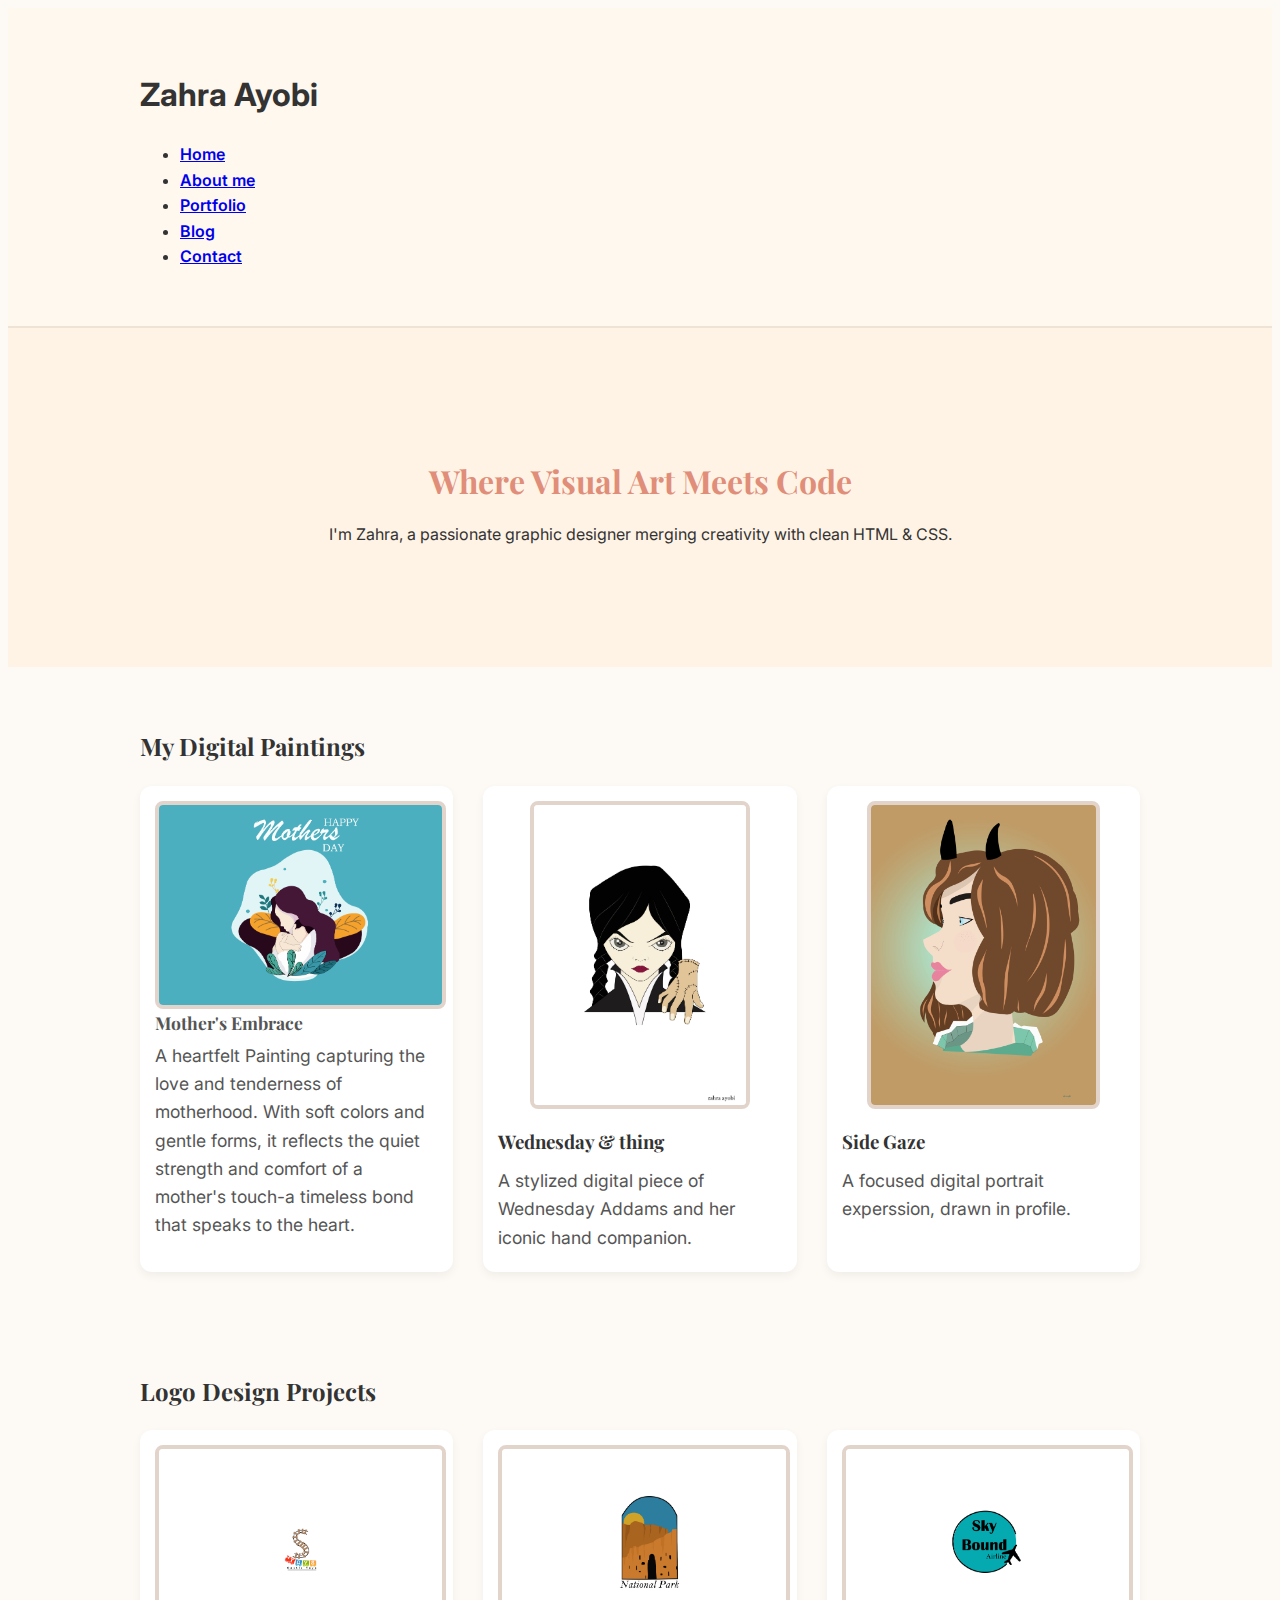
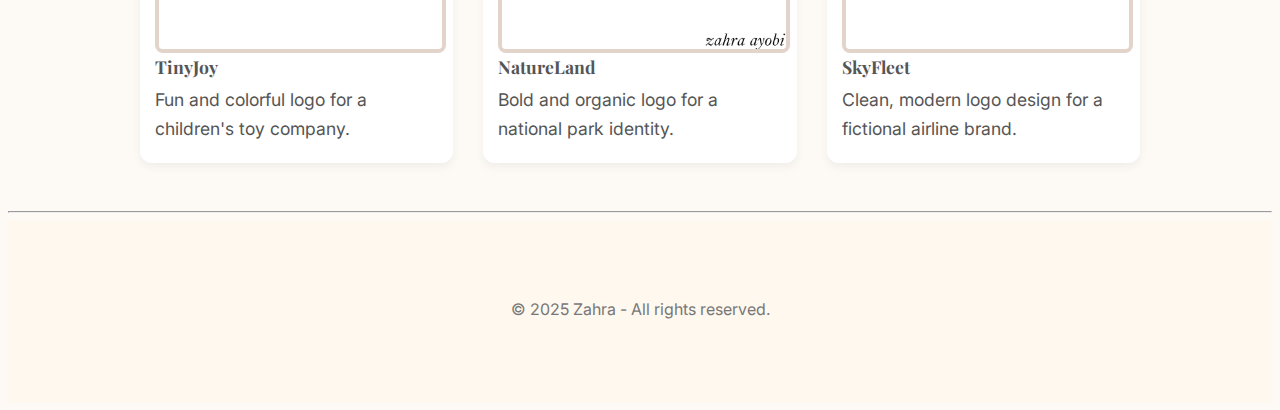
<file: index.html>
<!DOCTYPE html>
<html lang="en">
<head>
    <meta charset="UTF-8">
    <meta name="viewport" content="width=device-width, initial-scale=1.0">
    <title>Zahra | Home</title>
    <link rel="stylesheet" href="https://fonts.googleapis.com/css2?family=playfair+Display:wght@600&family=Inter:wght@400;600&display=swap"/>
    <link rel="stylesheet" href="css/style.css">
</head>
<body>
    <header>
        <div class="container">
            <h1 class="logo">Zahra Ayobi</h1>
            <nav>
                <ul>
                    <li><a href="index.html">Home</a></li>
                    <li><a href="about.html">About me</a></li>
                    <li><a href="portfolio.html">Portfolio</a></li>
                    <li><a href="blog.html">Blog</a></li>
                    <li><a href="contact.html">Contact</a></li>
                </ul>
            </nav>
        </div>
    </header>
   <!--Hero section-->
    <main>
        <section class="hero">
            <div class="container">
                <h2 class="tagline">Where Visual Art Meets Code</h2>
                <P>I'm Zahra, a passionate graphic designer merging creativity with clean HTML & CSS.</P>
            </div>
        </section>
        <!--Digital paintings section-->
        <section class="featured-work">
            <div class="container">
             <h2>My Digital Paintings</h2>
             <div class="work-gallery">
                <div class="work-card">
                    <img src="images/MOM.jpg" width="170px " height="150px" alt="Mother's Day Digital Painting"/>
                    <h4>Mother's Embrace</h4>
                    <p>A heartfelt Painting capturing the love and tenderness of motherhood. With soft colors and gentle forms, it reflects the quiet strength and comfort of a mother's touch-a timeless bond that speaks to the heart.</p>
                </div>
                <div class="work-card">
                    <img src="images/ونزدی [Recovered]-01.jpg" width="150px " height="200px" alt="Wednesday and hand">
                    <h3>Wednesday & thing</h3>
                    <p>A stylized digital piece of Wednesday Addams and her iconic hand companion.</p>
                </div>
                <div class="work-card">
                    <img src="images/سایه.jpg" width="170px " height="200px" alt="Girl Portrait">
                    <h3>Side Gaze</h3>
                    <p>A focused digital portrait experssion, drawn in profile.</p>
                </div>
             </div>
            </div>
        </section>
       
        <!--logo Design section-->
        <section class="featured-work">
            <div class="container">
                <h2>Logo Design Projects</h2>
                <div class="work-gallery">
                    <div class="work-card">
                        <img src="images/TOYS.jpg" width="170px " height="170px" alt="Toy Brand Logo" />
                         <h4>TinyJoy</h4>
                         <p>Fun and colorful logo for a children's toy company.</p>
                    </div>
                    <div class="work-card">
                        <img src="images/park2.jpg" width="170px " height="170px" alt="National Park Logo"/>
                        <h4>NatureLand</h4>
                        <p>Bold and organic logo for a national park identity.</p>
                    </div>
                    <div class="work-card">
                        <img src="images/sky1.jpg" width="170px " height="170px"alt="Airline Logo"/>
                        <h4>SkyFleet</h4>
                        <p>Clean, modern logo design for a fictional airline brand.</p>
                    </div>
                </div>
            </div>
        </section>
    </main>
    <hr>
    <!--footer-->
    <footer>
        <div class="container">
            <p>© 2025 Zahra - All rights reserved.</p>
        </div>
    </footer>
</body>
</html>
</file>
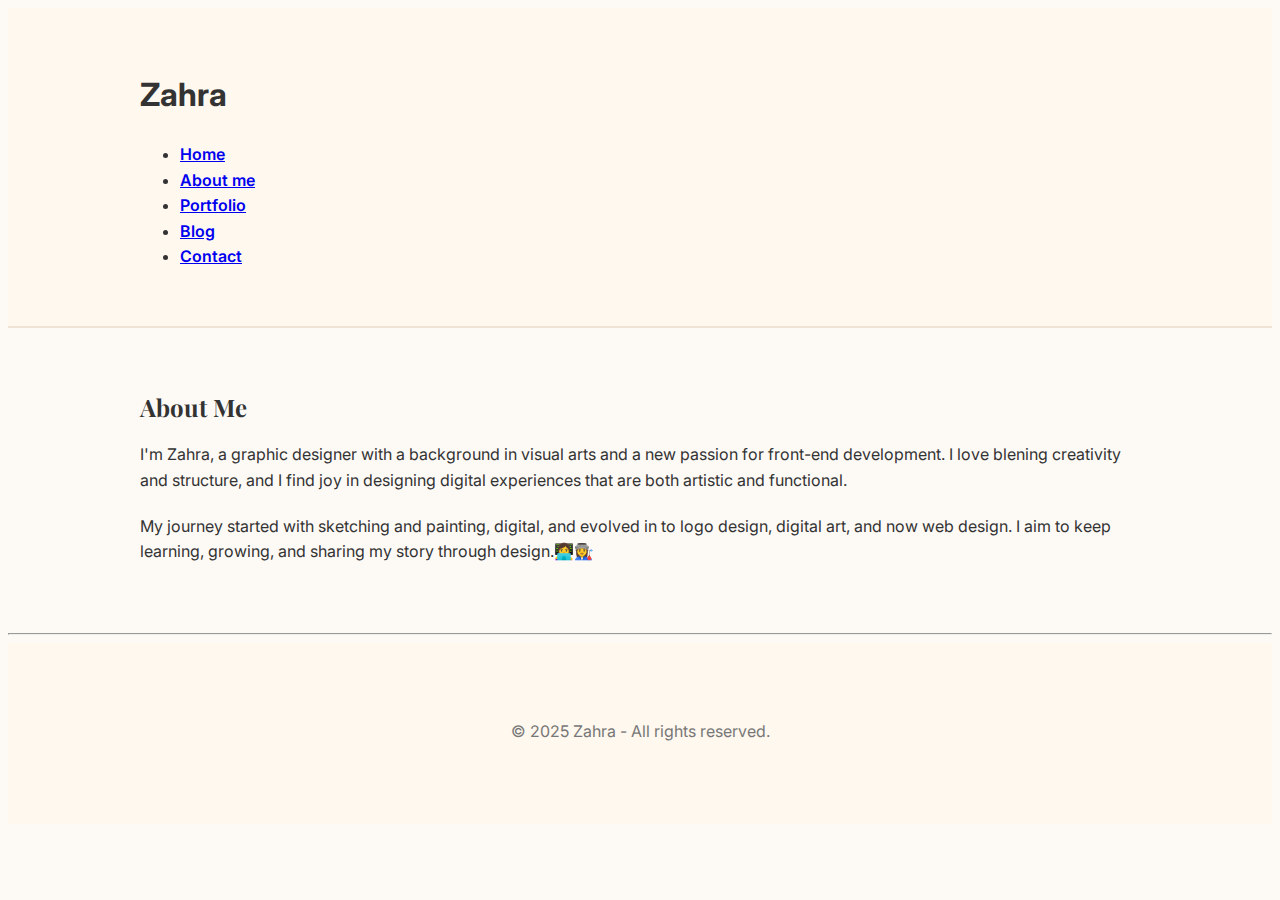
<file: about.html>
<!DOCTYPE html>
<html lang="en">
<head>
    <meta charset="UTF-8">
    <meta name="viewport" content="width=device-width, initial-scale=1.0">
    <title>Zahra | About</title>
    <link rel="stylesheet" href="https://fonts.googleapis.com/css2?family=playfair+Display:wght@600&family=Inter:wght@400;600&display=swap"/>
    <link rel="stylesheet" href="css/style.css">
</head>
<body>
    <header>
        <div class="container">
            <h1 class="logo">Zahra</h1>
            <nav>
                <ul>
                    <li><a href="index.html">Home</a></li>
                    <li><a href="about.html">About me</a></li>
                    <li><a href="portfolio.html">Portfolio</a></li>
                    <li><a href="blog.html">Blog</a></li>
                    <li><a href="contact.html">Contact</a></li>
                </ul>
            </nav>
        </div>
    </header>
    <main>
        <section class="about-section">
         <div class="container">
            <h2>About Me</h2>
            <p>I'm Zahra, a graphic designer with  a background in visual arts and a new passion for front-end development. I love blening creativity and structure, and I find joy in designing digital experiences that are both artistic and functional.</p>
            <p>My journey started with sketching and painting, digital, and evolved in to logo design, digital art, and now web design. I aim to keep learning, growing, and sharing my story through design.👩‍💻👩‍🏭</p>
         </div>
        </section>
    </main>
    <hr>
      <!--footer-->
      <footer>
        <div class="container">
            <p>© 2025 Zahra - All rights reserved.</p>
        </div>
    </footer>
</body>
</html>
</file>
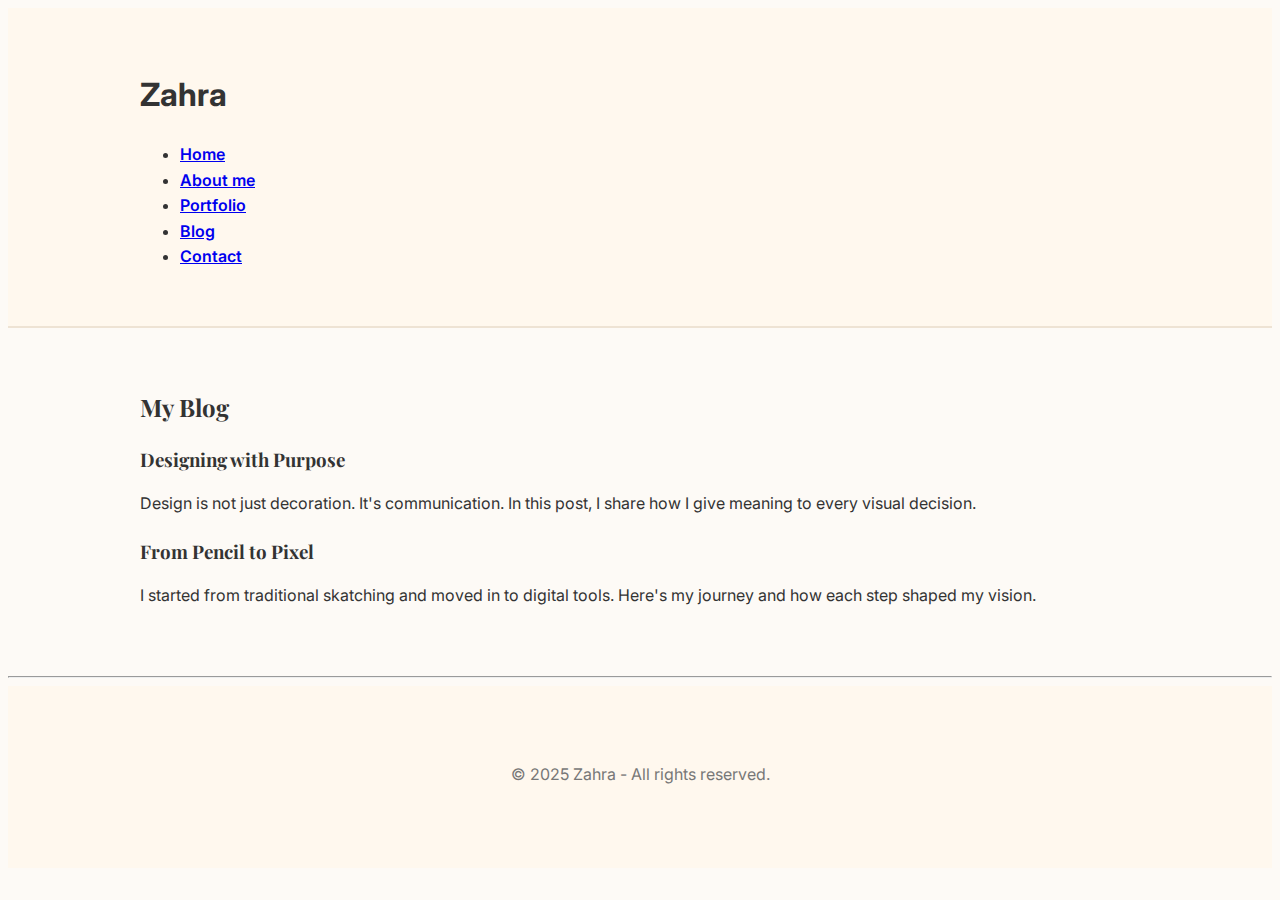
<file: blog.html>
<!DOCTYPE html>
<html lang="en">
<head>
    <meta charset="UTF-8">
    <meta name="viewport" content="width=device-width, initial-scale=1.0">
    <title>Zahra | Blog</title>
    <link rel="stylesheet" href="https://fonts.googleapis.com/css2?family=playfair+Display:wght@600&family=Inter:wght@400;600&display=swap"/>
    <link rel="stylesheet" href="css/style.css">
</head>
<body>
    <header>
        <div class="container">
            <h1 class="logo">Zahra</h1>
            <nav>
                <ul>
                    <li><a href="index.html">Home</a></li>
                    <li><a href="about.html">About me</a></li>
                    <li><a href="portfolio.html">Portfolio</a></li>
                    <li><a href="blog.html">Blog</a></li>
                    <li><a href="contact.html">Contact</a></li>
                </ul>
            </nav>
        </div>
    </header>
    <main>
        <section class="blog-section">
        <div class="container">
           <h2>My Blog</h2>
           <article class="blog - post">
            <h3>Designing with Purpose</h3>
            <p>Design is not just decoration. It's communication. In this post, I share how I give meaning to every visual decision.</p>
           </article>
           <article class="blog - post">
            <h3>From Pencil to Pixel</h3>
             <p>I started from traditional skatching and moved in to digital tools. Here's my journey and how each step shaped my vision.</p>
           </article>
        </div>
        </section>
    </main>
    <hr>
       <!--footer-->
       <footer>
        <div class="container">
            <p>© 2025 Zahra - All rights reserved.</p>
        </div>
    </footer>
</body>
</html>
</file>
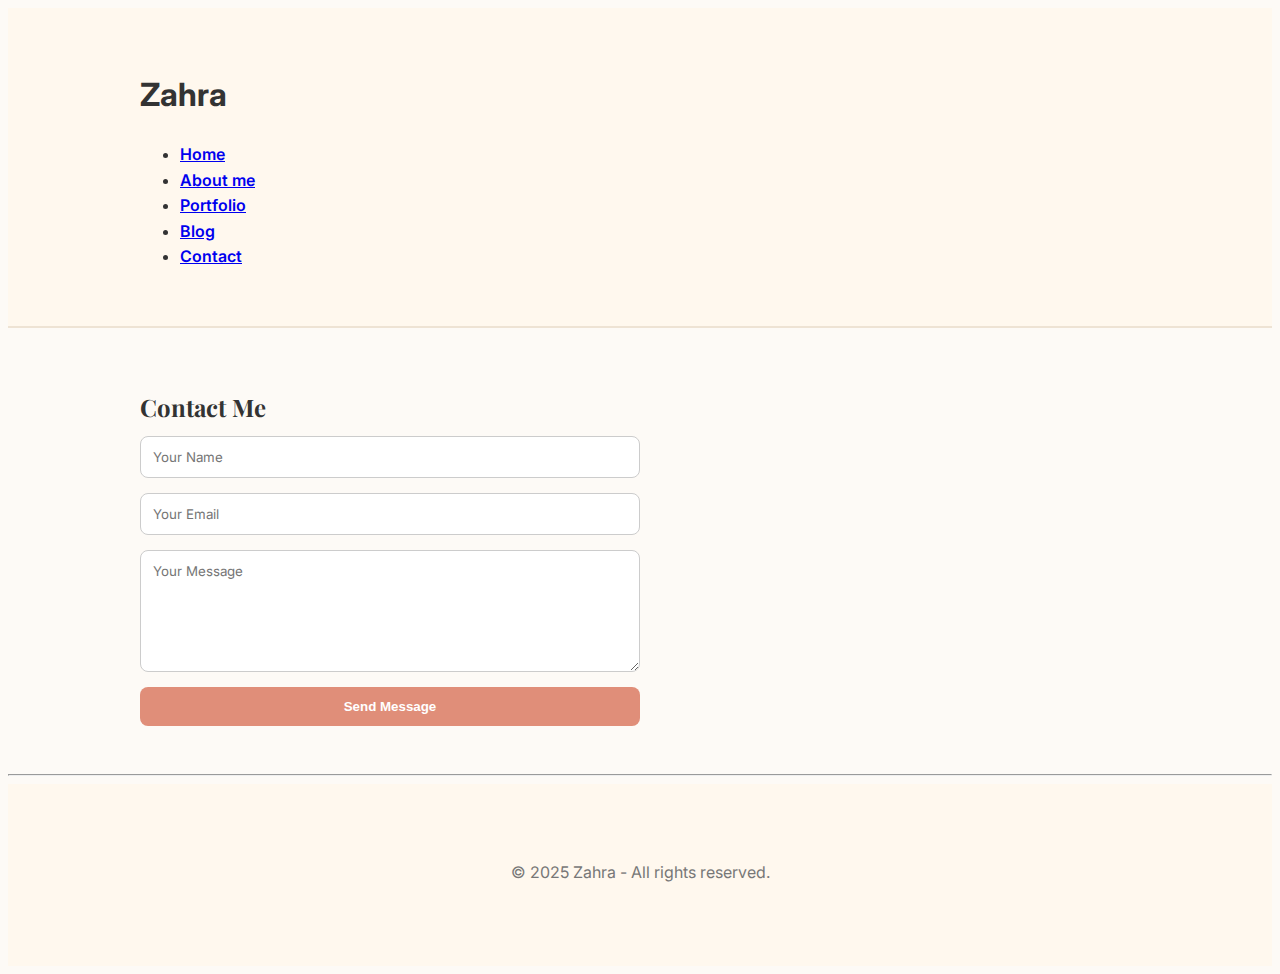
<file: contact.html>
<!DOCTYPE html>
<html lang="en">
<head>
    <meta charset="UTF-8">
    <meta name="viewport" content="width=device-width, initial-scale=1.0">
    <title>Zahra | Contact</title>
    <link rel="stylesheet" href="https://fonts.googleapis.com/css2?family=playfair+Display:wght@600&family=Inter:wght@400;600&display=swap"/>
    <link rel="stylesheet" href="css/style.css">
</head>
<body>
    <header>
        <div class="container">
            <h1 class="logo">Zahra</h1>
            <nav>
                <ul>
                    <li><a href="index.html">Home</a></li>
                    <li><a href="about.html">About me</a></li>
                    <li><a href="portfolio.html">Portfolio</a></li>
                    <li><a href="blog.html">Blog</a></li>
                    <li><a href="contact.html">Contact</a></li>
                </ul>
            </nav>
        </div>
    </header>
    <main>
        <section class="contact - section">
            <div class="container">
              <h2>Contact Me</h2>
              <form>
                <input type="text" placeholder="Your Name" required />
                <input type="email" placeholder="Your Email"  required />
                <textarea placeholder="Your Message" rows="6"></textarea>
                <button type="submit">Send Message</button>
              </form>
            </div>
        </section>
    </main>
    <hr>
       <!--footer-->
       <footer>
        <div class="container">
            <p>© 2025 Zahra - All rights reserved.</p>
        </div>
    </footer>
</body>
</html>
</file>
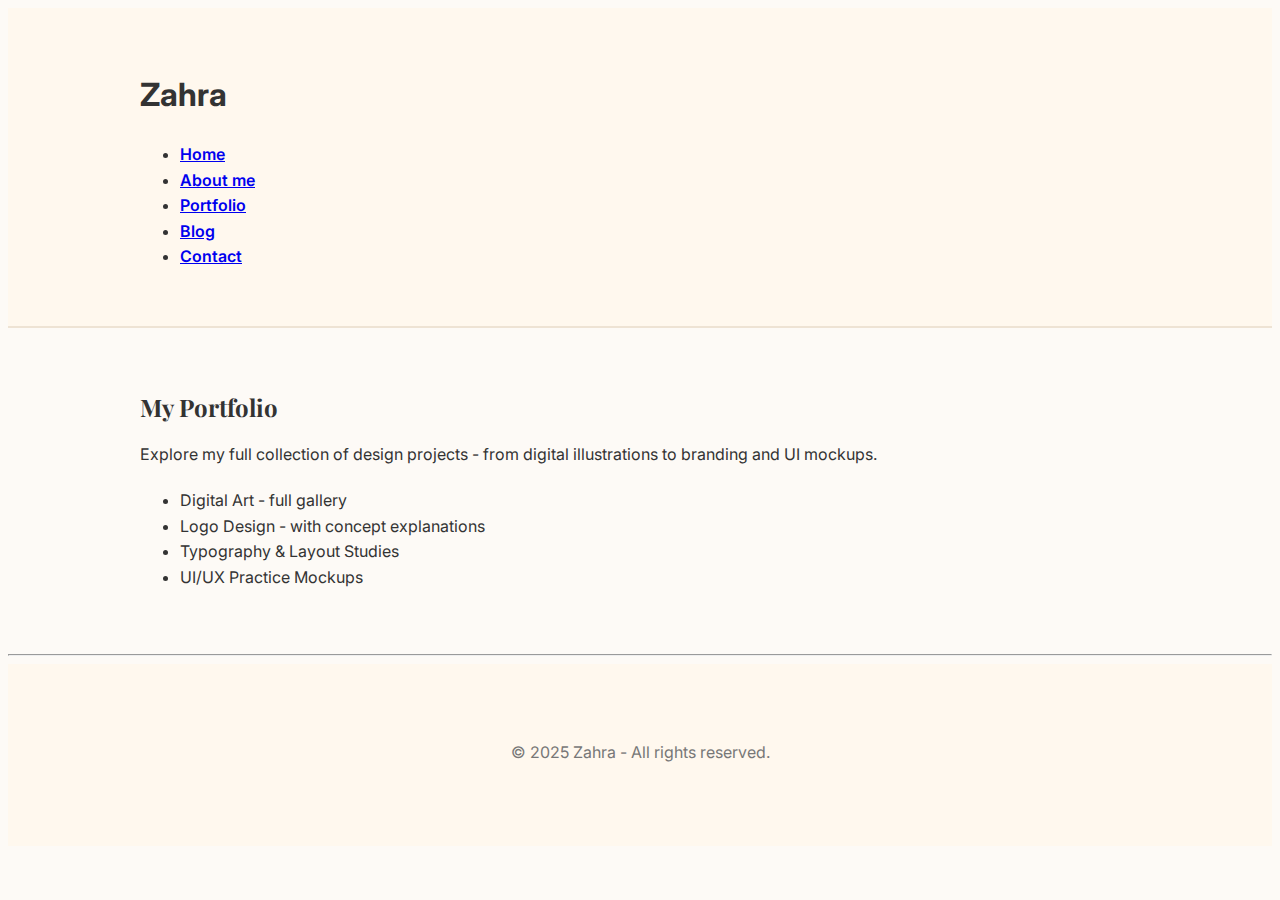
<file: portfolio.html>
<!DOCTYPE html>
<html lang="en">
<head>
    <meta charset="UTF-8">
    <meta name="viewport" content="width=device-width, initial-scale=1.0">
    <title>Zahra | Portfolio</title>
    <link rel="stylesheet" href="https://fonts.googleapis.com/css2?family=playfair+Display:wght@600&family=Inter:wght@400;600&display=swap"/>
    <link rel="stylesheet" href="css/style.css">
</head>
<body>
    <header>
        <div class="container">
            <h1 class="logo">Zahra</h1>
            <nav>
                <ul>
                    <li><a href="index.html">Home</a></li>
                    <li><a href="about.html">About me</a></li>
                    <li><a href="portfolio.html">Portfolio</a></li>
                    <li><a href="blog.html">Blog</a></li>
                    <li><a href="contact.html">Contact</a></li>
                </ul>
            </nav>
        </div>
    </header>
    <main>
        <section class="portfolio-section">
         <div class="container">
            <h2>My Portfolio</h2>
            <p>Explore my full collection of design projects - from digital illustrations to branding and UI mockups.</p>
            <ul>
                <li>Digital Art - full gallery</li>
                <li>Logo Design - with concept explanations</li>
                <li>Typography & Layout Studies</li>
                <li>UI/UX Practice Mockups</li>
            </ul>
         </div>
        </section>
    </main>
    <hr>
       <!--footer-->
       <footer>
        <div class="container">
            <p>© 2025 Zahra - All rights reserved.</p>
        </div>
    </footer>
</body>
</html>
</file>
<file: css/style.css>
:root {
    --bg: #fdfaf6;
    --text: #333;
    --accent: #e08e79;
    --card-bg: #fff;
    --nav-bg: #fff8ee;
    --hero-bg: #fff3e6;
    --border: #eee3d4;
}
body {
    font-family: 'Inter', sans-serif;
    background-color: var(--bg);
    color: var(--text);
    line-height: 1.6;
    transition: all 0.3s ease;
}
.container {
    width: 90%;
    max-width: 1000px;
    margin: 0 auto;
    padding: 40px 0;
}
h1 .logo {
font-family: 'playfair Display', serif;
color: var(--text);
}
h2, h3, h4 {
    font-family: 'playfair Display', serif;
    color: var(--text);
    margin-bottom: 10px;
}
p {
margin-bottom: 20px;
font-size: 1rem;
}
/*navigation*/
header {
    background-color: var(--nav-bg);
    border-bottom: 2px solid var(--border);
}
nav ul {
    text-decoration: none;
    font-weight: 600;
    color: var(--text);
    padding-bottom: 2px solid transparent;
    transition: all 0.3s ease;
}
nav a:hover {
    color: var(--accent);
    border-bottom: 2px solid var(--accent);
}
/*hero*/
.hero {
    background-color: var(--hero-bg);
    text-align: center;
    padding: 60px 0;
}
.tagline {
    font-size: 2rem;
    color: var(--accent);
    margin-bottom: 10px;
}
/*work gallery*/
.work-gallery {
    display: grid;
    grid-template-columns: repeat(auto-fit, minmax(250px, 1fr));
    gap: 30px;
    margin-top: 20px;
}
.work-card {
    background: var(--card-bg);
    padding: 15px;
    border-radius: 12px;
    box-shadow: 0 4px 10px rgba(0, 0, 0, 0.05);
    transition: transform 0.3s ease, box-shadow 0.3s ease;
}
.work-card:hover {
    transform: translateY(-5px);
    box-shadow: 0 8px 18px rgba(0, 0, 0, 0.1);
}

.work-card img {
    display: block;
    margin: 0 auto;
    border: 4px solid #e3d4cb;
    border-radius: 8px;
    width: auto;
    height: auto;
    max-width: 100%;
    max-height: 300px;
    object-fit: contain;
    background-color:#fff;
}
.work-card h4,
.work-card p {
    margin-top: auto;
    font-size: 1.1rem;
    margin-bottom: 5px;
    color: #555;
}
/*Blog Posts*/
.blog-post {
    background-color: var(--card-bg);
    padding: 20px;
    margin-bottom: 20px;
    border-right: 10px;
    box-shadow: 0 4px 10px rgba(0, 0, 0, 0.05);
}
/*Contact Form*/
form {
    display: flex;
    flex-direction: column;
    gap: 15px;
    max-width: 500px;
}
input, textarea {
    padding: 12px;
    border: 1px solid #ccc;
    border-radius: 8px;
    font-family: inherit;
    background-color: var(--card-bg);
    color: var(--text);
}
button {
    padding: 12px;
    border: none;
    background-color: var(--accent);
    color: white;
    font-weight: bold;
    border-radius: 8px;
    cursor: pointer;
    transition: background-color 0.3s;
}
button:hover {
    background-color: #777;
}
/* Footer */
footer {
    background-color: var(--nav-bg);
    text-align: center;
    padding: 20px 0;
    font-size: 0.9rem;
    color: #777;
}
/* Responsive */
@media (max-width: 60px) {
    h1.logo {
        font-size: 0.9rem;
    }
    nav ul {
        flex-direction: column;
        align-items: center;
    }
}
</file>
